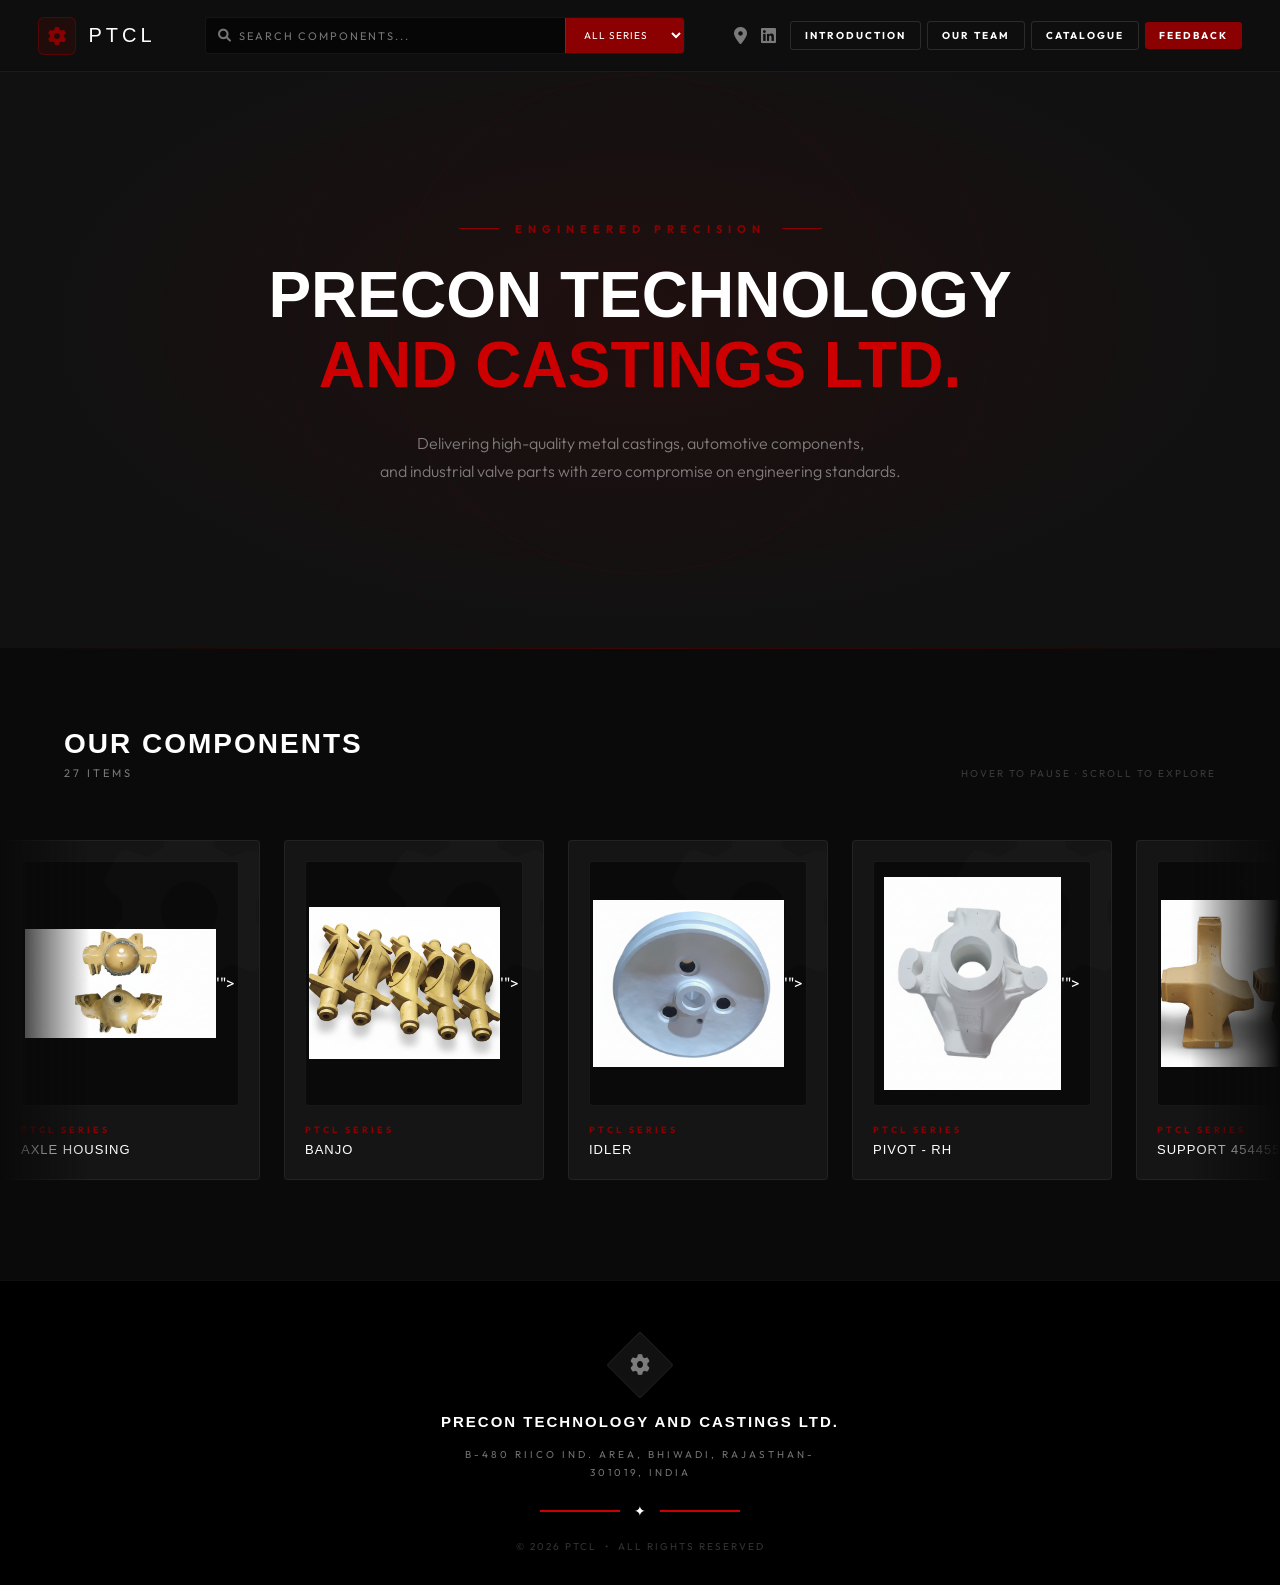
<file: index.html>
<!DOCTYPE html>
<html lang="en">
<head>
    <meta charset="UTF-8">
    <meta name="viewport" content="width=device-width, initial-scale=1.0">
    <title>PRECON TECHNOLOGY AND CASTINGS LTD.</title>
    <link rel="stylesheet" href="style.css">
    <link rel="stylesheet" href="https://cdnjs.cloudflare.com/ajax/libs/font-awesome/6.0.0/css/all.min.css">
    <link href="https://fonts.googleapis.com/css2?family=Syncopate:wght@600&family=Outfit:wght@200;400;800&display=swap" rel="stylesheet">
</head>
<body>

    <!-- NAVBAR -->
    <nav class="glass-header">
        <div class="nav-left">
            <div class="logo-box">
                <i class="fa-solid fa-gear logo-gear"></i>
            </div>
            <span class="brand-text">PTCL</span>
        </div>

        <div class="nav-center">
            <div class="search-container">
                <div class="search-box">
                    <i class="fa-solid fa-magnifying-glass search-icon"></i>
                    <input type="text" id="searchBar" placeholder="SEARCH COMPONENTS..." onkeyup="filterItems()">
                </div>
                <select id="catDropdown" onchange="filterItems()">
                    <option value="All">ALL SERIES</option>
                    <option value="PTCL">PTCL SERIES</option>
                </select>
            </div>
        </div>

        <div class="nav-right">
            <a href="https://www.google.com/maps/place/Precon+Technology+And+Castings+Ltd/@28.2135457,76.8392663,17z" 
               target="_blank" class="nav-icon" title="Location">
                <i class="fa-solid fa-location-dot"></i>
            </a>
            <a href="https://www.linkedin.com/in/precon-technology-and-casting-ltd-bhiwadi-22129539b/" 
               target="_blank" class="nav-icon" title="LinkedIn">
                <i class="fa-brands fa-linkedin"></i>
            </a>

            <button class="nav-btn btn-ghost" onclick="openModal('int.html', 'Introduction')">Introduction</button>
            <button class="nav-btn btn-ghost" onclick="openModal('Team.html', 'Our Team')">Our Team</button>
      <button class="nav-btn btn-ghost" onclick="openModal('catalogue-form.html', 'Catalogue')">Catalogue</button>
 
            <button class="nav-btn btn-solid" onclick="openModal('feedback.html', 'Feedback')">Feedback</button>
        </div>
    </nav>

    <!-- HERO -->
    <header class="main-hero">
        <div class="hero-glow"></div>
        <div class="hero-rings">
            <div class="ring ring-1"></div>
            <div class="ring ring-2"></div>
        </div>
        <div class="hero-content">
            <div class="tagline-row">
                <span class="tagline-line"></span>
                <p class="tagline">ENGINEERED PRECISION</p>
                <span class="tagline-line"></span>
            </div>
            <h1 class="company-name">
                PRECON TECHNOLOGY<br>
                <span class="company-name-red">AND CASTINGS LTD.</span>
            </h1>
            <p class="hero-sub">Delivering high-quality metal castings, automotive components,<br>and industrial valve parts with zero compromise on engineering standards.</p>
        </div>
    </header>

    <!-- PRODUCT MARQUEE SECTION -->
    <section class="products-section">
        <div class="section-topline"></div>

        <div class="section-header">
            <div>
                <h2 class="section-title">Our Components</h2>
                <p class="section-count" id="itemCount">27 Items</p>
            </div>
            <span class="section-hint">Hover to pause &middot; Scroll to explore</span>
        </div>

        <div class="marquee-mask">
            <div class="marquee-track" id="marqueeTrack">
                <!-- Cards injected by script.js -->
            </div>
        </div>

        <div class="no-results" id="noResults" style="display:none;">
            No components found matching your criteria.
        </div>
    </section>

    <!-- FOOTER -->
    <footer class="site-footer">
        <div class="footer-inner">
            <div class="footer-logo-box">
                <i class="fa-solid fa-gear footer-gear"></i>
            </div>
            <h4 class="footer-title">Precon Technology And Castings Ltd.</h4>
            <p class="footer-address">B-480 RIICO IND. AREA, BHIWADI, RAJASTHAN-301019, INDIA</p>
            <div class="footer-decorators">
                <div class="line-red"></div>
                <span class="star-icon">&#10022;</span>
                <div class="line-red"></div>
            </div>
            <p class="footer-copy">&copy; <span id="year"></span> PTCL &nbsp;&bull;&nbsp; All Rights Reserved</p>
        </div>
    </footer>

    <!-- MODAL -->
    <div id="modal" class="modal-overlay" onclick="handleModalClick(event)">
        <div class="modal-content">
            <div class="modal-header">
                <span id="modalTitle" class="modal-title"></span>
                <button class="modal-close" onclick="closeModal()">&times;</button>
            </div>
            <iframe id="modalFrame" src="" frameborder="0"></iframe>
        </div>
    </div>

    <script src="script.js"></script>
</body>
</html>
</file>
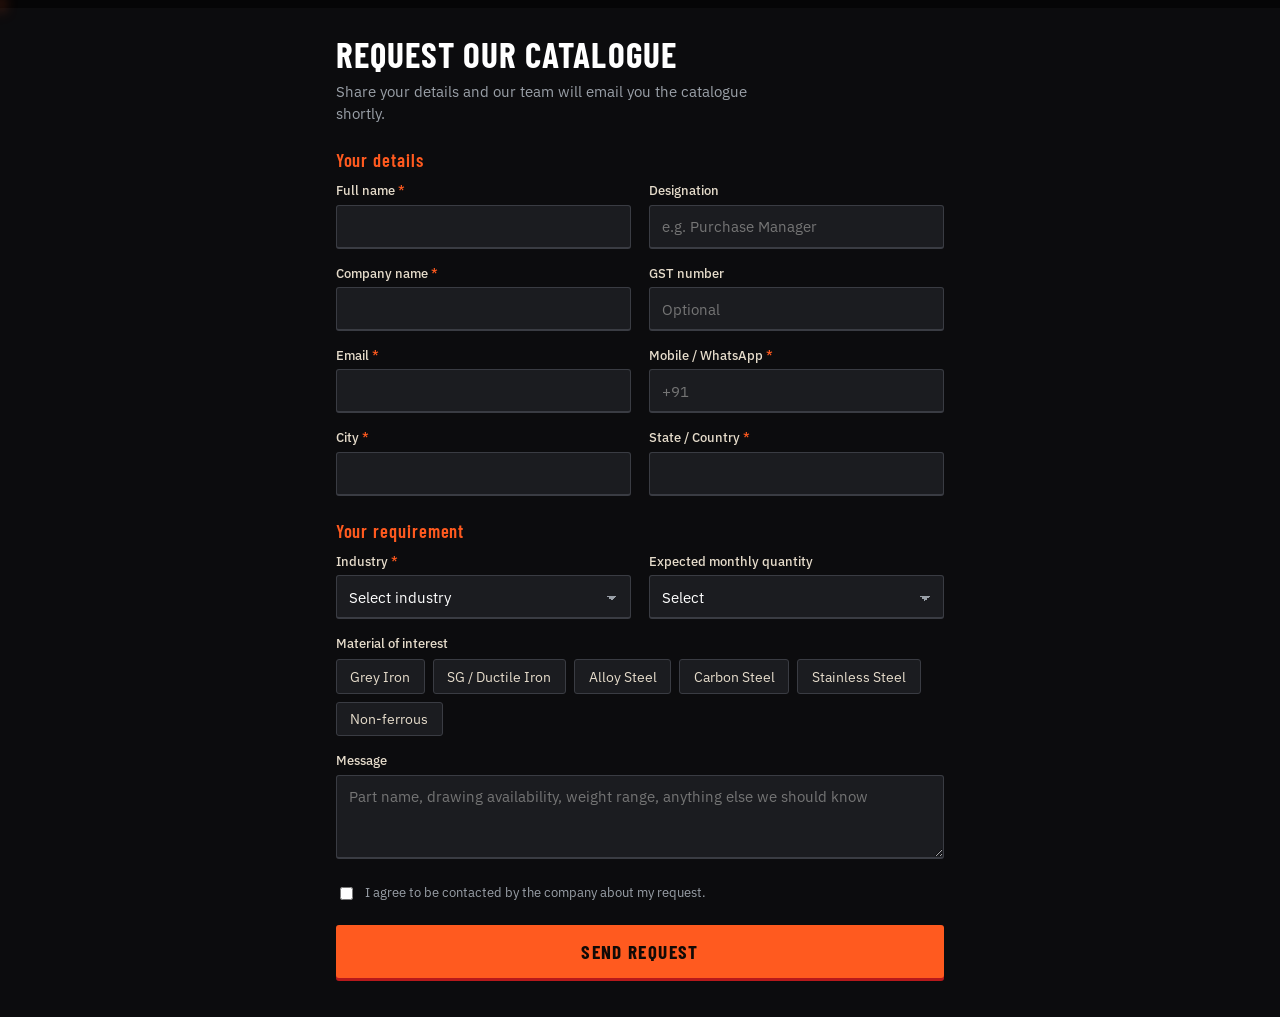
<file: catalogue-form.html>
<!DOCTYPE html>
<html lang="en">
<head>
<meta charset="UTF-8">
<meta name="viewport" content="width=device-width, initial-scale=1">
<title>Catalogue Request</title>
<link rel="preconnect" href="https://fonts.googleapis.com">
<link rel="preconnect" href="https://fonts.gstatic.com" crossorigin>
<link href="https://fonts.googleapis.com/css2?family=Barlow+Condensed:wght@600;700&family=IBM+Plex+Sans:wght@400;500;600&display=swap" rel="stylesheet">
<style>
:root{
  --bg:#0c0c0e;          /* cast iron */
  --slag:#1b1c20;        /* fields */
  --slag-line:#3a3c43;
  --sand:#E6DCCB;        /* moulding sand text */
  --molten:#FF5A1F;      /* molten metal */
  --ember:#B8191B;       /* ember red (matches site red) */
  --steel:#9AA0A8;
}
*{box-sizing:border-box}
html,body{margin:0;background:var(--bg);color:var(--sand);font-family:'IBM Plex Sans',system-ui,sans-serif}
body{min-height:100vh}

/* pour line: fills with molten metal as required fields are completed */
.pour{position:sticky;top:0;z-index:5;height:8px;background:#050506}
.pour i{
  position:absolute;left:0;top:0;bottom:0;width:0%;
  background:linear-gradient(90deg,var(--ember),var(--molten) 70%,#FFC27A);
  box-shadow:0 0 14px 2px rgba(255,90,31,.7);
  transition:width .35s ease;
}

.wrap{max-width:660px;margin:0 auto;padding:1.8rem 1.6rem 2.4rem}
h1{margin:0;font:700 2.2rem/1 'Barlow Condensed',sans-serif;letter-spacing:.03em;text-transform:uppercase;color:#fff}
.lead{margin:.55rem 0 0;color:var(--steel);font-size:.92rem;max-width:46ch;line-height:1.5}

.grid{display:grid;grid-template-columns:1fr 1fr;gap:1rem 1.1rem}
.full{grid-column:1/-1}
@media(max-width:560px){.grid{grid-template-columns:1fr}}

fieldset{border:0;margin:1.5rem 0 0;padding:0}
legend{font:600 1.15rem 'Barlow Condensed',sans-serif;letter-spacing:.05em;color:var(--molten);padding:0;margin-bottom:.7rem}
label.f{display:block;font-size:.82rem;font-weight:500}
.req{color:var(--molten)}
input[type=text],input[type=email],input[type=tel],select,textarea{
  width:100%;margin-top:.35rem;background:var(--slag);color:#fff;
  border:1px solid var(--slag-line);border-bottom:2px solid var(--slag-line);
  border-radius:3px;padding:.65rem .75rem;font:400 .95rem 'IBM Plex Sans',sans-serif;
}
textarea{min-height:84px;resize:vertical}
select{appearance:none;background-image:linear-gradient(45deg,transparent 50%,var(--steel) 50%),linear-gradient(135deg,var(--steel) 50%,transparent 50%);background-position:calc(100% - 18px) 55%,calc(100% - 13px) 55%;background-size:5px 5px;background-repeat:no-repeat}
input:focus,select:focus,textarea:focus{outline:none;border-bottom-color:var(--molten);box-shadow:0 2px 0 0 rgba(255,90,31,.25)}
input.bad,select.bad{border-color:var(--ember);border-bottom-color:#ff4d4d}
.err{display:none;color:#FF8A66;font-size:.76rem;margin-top:.25rem}
.bad + .err{display:block}

.chips{display:flex;flex-wrap:wrap;gap:.5rem}
.chips label{cursor:pointer}
.chips input{position:absolute;opacity:0;pointer-events:none}
.chips span{display:inline-block;padding:.45rem .85rem;border:1px solid var(--slag-line);border-radius:3px;font-size:.85rem;background:var(--slag);transition:background .12s,color .12s,border-color .12s}
.chips input:checked + span{background:var(--molten);color:#120a06;border-color:var(--molten);font-weight:600}
.chips input:focus-visible + span{outline:2px solid #fff;outline-offset:2px}

.consent{display:flex;gap:.6rem;align-items:flex-start;font-size:.8rem;color:var(--steel);margin-top:1.3rem;line-height:1.4}
.consent input{margin-top:.2rem;accent-color:var(--molten)}
.hp{position:absolute;left:-9999px;width:1px;height:1px;opacity:0}

.submit{
  margin-top:1.4rem;width:100%;background:var(--molten);color:#120a06;border:0;cursor:pointer;
  font:700 1.2rem 'Barlow Condensed',sans-serif;letter-spacing:.07em;text-transform:uppercase;
  padding:.95rem;border-radius:3px;box-shadow:0 3px 0 var(--ember);
}
.submit:hover{filter:brightness(1.08)}
.submit:disabled{opacity:.6;cursor:wait}
.submit:focus-visible{outline:3px solid #fff;outline-offset:3px}
.formerr{display:none;color:#FF8A66;font-size:.85rem;margin-top:.8rem}

.done{display:none;padding-top:1rem}
.done h2{margin:0 0 .5rem;font:700 2rem 'Barlow Condensed',sans-serif;color:#fff;text-transform:uppercase}
.done p{line-height:1.5;max-width:46ch}
.done a{
  display:inline-block;margin-top:1rem;background:var(--molten);color:#120a06;text-decoration:none;
  font:700 1.15rem 'Barlow Condensed',sans-serif;letter-spacing:.06em;text-transform:uppercase;
  padding:.8rem 1.5rem;border-radius:3px;box-shadow:0 3px 0 var(--ember)
}
.sent form,.sent .lead{display:none}
.sent .done{display:block}
@media (prefers-reduced-motion:reduce){*{transition:none!important}}
</style>
</head>
<body>
<div class="pour" aria-hidden="true"><i id="pourFill"></i></div>

<main class="wrap" id="wrap">
  <h1>Request our catalogue</h1>
  <p class="lead">Share your details and our team will email you the catalogue shortly.</p>

  <form id="catForm" novalidate>
    <input class="hp" type="text" name="website" tabindex="-1" autocomplete="off" aria-hidden="true">

    <fieldset>
      <legend>Your details</legend>
      <div class="grid">
        <div>
          <label class="f">Full name <span class="req">*</span>
            <input type="text" name="name" autocomplete="name" data-req></label><div class="err">Enter your name.</div>
        </div>
        <div>
          <label class="f">Designation
            <input type="text" name="designation" autocomplete="organization-title" placeholder="e.g. Purchase Manager"></label>
        </div>
        <div>
          <label class="f">Company name <span class="req">*</span>
            <input type="text" name="company" autocomplete="organization" data-req></label><div class="err">Enter your company name.</div>
        </div>
        <div>
          <label class="f">GST number
            <input type="text" name="gst" maxlength="15" placeholder="Optional"></label>
        </div>
        <div>
          <label class="f">Email <span class="req">*</span>
            <input type="email" name="email" autocomplete="email" data-req data-email></label><div class="err">Enter a valid email address.</div>
        </div>
        <div>
          <label class="f">Mobile / WhatsApp <span class="req">*</span>
            <input type="tel" name="phone" autocomplete="tel" data-req data-phone placeholder="+91"></label><div class="err">Enter a valid phone number.</div>
        </div>
        <div>
          <label class="f">City <span class="req">*</span>
            <input type="text" name="city" autocomplete="address-level2" data-req></label><div class="err">Enter your city.</div>
        </div>
        <div>
          <label class="f">State / Country <span class="req">*</span>
            <input type="text" name="state" autocomplete="address-level1" data-req></label><div class="err">Enter your state or country.</div>
        </div>
      </div>
    </fieldset>

    <fieldset>
      <legend>Your requirement</legend>
      <div class="grid">
        <div>
          <label class="f">Industry <span class="req">*</span>
            <select name="industry" data-req>
              <option value="">Select industry</option>
              <option>Automotive</option>
              <option>Pumps &amp; Valves</option>
              <option>Railways</option>
              <option>Construction &amp; Earth Moving</option>
              <option>Power &amp; Energy</option>
              <option>Agriculture</option>
              <option>Machine Tools</option>
              <option>Trader / Dealer</option>
              <option>Other</option>
            </select></label><div class="err">Select your industry.</div>
        </div>
        <div>
          <label class="f">Expected monthly quantity
            <select name="quantity">
              <option value="">Select</option>
              <option>Sample / Prototype</option>
              <option>Up to 1 tonne</option>
              <option>1 – 5 tonnes</option>
              <option>5 – 20 tonnes</option>
              <option>20+ tonnes</option>
            </select></label>
        </div>
        <div class="full">
          <div style="font-size:.82rem;font-weight:500;margin-bottom:.45rem">Material of interest</div>
          <div class="chips">
            <label><input type="checkbox" name="material" value="Grey Iron"><span>Grey Iron</span></label>
            <label><input type="checkbox" name="material" value="SG / Ductile Iron"><span>SG / Ductile Iron</span></label>
            <label><input type="checkbox" name="material" value="Alloy Steel"><span>Alloy Steel</span></label>
            <label><input type="checkbox" name="material" value="Carbon Steel"><span>Carbon Steel</span></label>
            <label><input type="checkbox" name="material" value="Stainless Steel"><span>Stainless Steel</span></label>
            <label><input type="checkbox" name="material" value="Non-ferrous"><span>Non-ferrous</span></label>
          </div>
        </div>
        <div class="full">
          <label class="f">Message
            <textarea name="message" placeholder="Part name, drawing availability, weight range, anything else we should know"></textarea></label>
        </div>
      </div>
    </fieldset>

    <label class="consent">
      <input type="checkbox" id="consent" data-req>
      <span>I agree to be contacted by the company about my request.</span>
    </label>

    <button class="submit" id="submitBtn" type="submit">Send request</button>
    <div class="formerr" id="formErr">Could not send. Check your internet and try again.</div>
  </form>

  <div class="done" id="done">
    <h2>Request received</h2>
    <p>Thank you. Our team has received your details and will email you the catalogue shortly.</p>
  </div>
</main>

<script>
/* ============ SETTINGS: sirf yeh 1 line badlo ============ */
const ENDPOINT = 'https://script.google.com/macros/s/AKfycbwaxp7O9iJllfa8w5RpGkxRdiQWRA6Du7_vstRKjn5uEaMxPc1HQBeN3cgBrTrPLhBi/exec';  // Apps Script deploy ke baad milega
/* ========================================================== */

const form = document.getElementById('catForm');
const reqs = [...form.querySelectorAll('[data-req]')];
const filled = el => el.type==='checkbox' ? el.checked : el.value.trim()!=='';
function updatePour(){
  document.getElementById('pourFill').style.width = (reqs.filter(filled).length/reqs.length*100)+'%';
}
form.addEventListener('input', updatePour);
form.addEventListener('change', updatePour);

function valid(el){
  if(el.type==='checkbox') return el.checked;
  const v = el.value.trim();
  if(!v) return false;
  if(el.hasAttribute('data-email')) return /^[^\s@]+@[^\s@]+\.[^\s@]{2,}$/.test(v);
  if(el.hasAttribute('data-phone')) return v.replace(/\D/g,'').length >= 10;
  return true;
}

form.addEventListener('submit', async e => {
  e.preventDefault();
  let ok = true, first = null;
  reqs.forEach(el => {
    const good = valid(el);
    if(el.type!=='checkbox') el.classList.toggle('bad', !good);
    if(!good){ ok = false; first = first || el; }
  });
  if(!ok){ first.focus(); return; }

  const btn = document.getElementById('submitBtn');
  btn.disabled = true; btn.textContent = 'Sending…';
  document.getElementById('formErr').style.display = 'none';

  const data = new URLSearchParams();
  new FormData(form).forEach((v,k) => data.append(k,v));

  try{
    await fetch(ENDPOINT, { method:'POST', body:data, mode:'no-cors' });
    document.getElementById('wrap').classList.add('sent');
    document.getElementById('pourFill').style.width = '100%';
  }catch(err){
    document.getElementById('formErr').style.display = 'block';
    btn.disabled = false; btn.textContent = 'Send request';
  }
});
</script>
</body>
</html>
</file>
<file: style.css>
@import url("https://fonts.googleapis.com/css2?family=Syncopate:wght@600&family=Outfit:wght@200;400;800&display=swap");

:root {
    --primary:   #8b0000;
    --accent:    #cc0000;
    --bg:        #111111;
    --bg-deep:   #0a0a0a;
    --card-bg:   #151515;
    --card-hover:#1c1414;
    --nav-bg:    #0f0f0f;
    --border:    rgba(255,255,255,0.06);
    --muted:     rgba(255,255,255,0.45);
    --white:     #ffffff;
    --font-sans: 'Outfit', sans-serif;
    --font-serif:'Syncopate', sans-serif;
}

*, *::before, *::after {
    margin: 0;
    padding: 0;
    box-sizing: border-box;
}

html { scroll-behavior: smooth; }

body {
    background: var(--bg);
    color: var(--white);
    font-family: var(--font-sans);
    overflow-x: hidden;
    min-height: 100vh;
}

/* ── NAVBAR ─────────────────────────────── */
.glass-header {
    position: fixed;
    top: 0;
    left: 0;
    right: 0;
    height: 72px;
    background: rgba(15,15,15,0.92);
    backdrop-filter: blur(12px);
    -webkit-backdrop-filter: blur(12px);
    border-bottom: 1px solid var(--border);
    display: flex;
    align-items: center;
    justify-content: space-between;
    padding: 0 3%;
    z-index: 1000;
}

.nav-left {
    display: flex;
    align-items: center;
    gap: 12px;
    flex-shrink: 0;
}

.logo-box {
    width: 38px;
    height: 38px;
    background: rgba(139,0,0,0.15);
    border: 1px solid rgba(139,0,0,0.5);
    border-radius: 6px;
    display: flex;
    align-items: center;
    justify-content: center;
}

.logo-gear {
    color: var(--primary);
    font-size: 18px;
    animation: spin 12s linear infinite;
}

@keyframes spin { to { transform: rotate(360deg); } }

.brand-text {
    font-family: var(--font-serif);
    font-size: 20px;
    letter-spacing: 4px;
    color: var(--white);
}

.nav-center {
    flex: 1;
    max-width: 480px;
    margin: 0 24px;
}

.search-container {
    display: flex;
    align-items: center;
    background: rgba(0,0,0,0.5);
    border: 1px solid var(--border);
    border-radius: 4px;
    overflow: hidden;
}

.search-box {
    display: flex;
    align-items: center;
    flex: 1;
    padding: 0 12px;
    gap: 8px;
}

.search-icon { color: var(--muted); font-size: 13px; }

.search-box input {
    background: transparent;
    border: none;
    color: var(--white);
    outline: none;
    font-family: var(--font-sans);
    font-size: 11px;
    letter-spacing: 2px;
    text-transform: uppercase;
    width: 100%;
    padding: 10px 0;
}

.search-box input::placeholder { color: var(--muted); }

#catDropdown {
    background: var(--primary);
    color: var(--white);
    border: none;
    border-left: 1px solid rgba(255,255,255,0.1);
    padding: 10px 14px;
    font-family: var(--font-sans);
    font-size: 10px;
    letter-spacing: 1px;
    text-transform: uppercase;
    outline: none;
    cursor: pointer;
}

.nav-right {
    display: flex;
    align-items: center;
    gap: 6px;
    flex-shrink: 0;
}

.nav-icon {
    color: var(--muted);
    font-size: 17px;
    margin-right: 8px;
    text-decoration: none;
    transition: color 0.2s;
}
.nav-icon:hover { color: var(--white); }

.nav-btn {
    padding: 7px 14px;
    font-family: var(--font-sans);
    font-size: 10px;
    font-weight: 700;
    letter-spacing: 2px;
    text-transform: uppercase;
    border-radius: 3px;
    cursor: pointer;
    border: none;
    transition: background 0.2s, color 0.2s;
}

.btn-ghost {
    background: transparent;
    border: 1px solid rgba(255,255,255,0.12);
    color: var(--white);
}
.btn-ghost:hover { background: rgba(255,255,255,0.05); }

.btn-solid {
    background: var(--primary);
    color: var(--white);
}
.btn-solid:hover { background: var(--accent); }

/* ── HERO ───────────────────────────────── */
.main-hero {
    position: relative;
    min-height: 72vh;
    display: flex;
    align-items: center;
    justify-content: center;
    text-align: center;
    padding: 140px 24px 80px;
    overflow: hidden;
}

.hero-glow {
    position: absolute;
    inset: 0;
    background: radial-gradient(ellipse at center, rgba(139,0,0,0.12) 0%, transparent 70%);
    pointer-events: none;
}

.hero-rings {
    position: absolute;
    inset: 0;
    display: flex;
    align-items: center;
    justify-content: center;
    pointer-events: none;
}

.ring {
    position: absolute;
    border-radius: 50%;
    border: 1px solid rgba(139,0,0,0.08);
}
.ring-1 { width: 700px; height: 700px; }
.ring-2 { width: 500px; height: 500px; border-color: rgba(139,0,0,0.12); }

.hero-content {
    position: relative;
    z-index: 1;
    animation: fadeUp 0.9s ease both;
}

@keyframes fadeUp {
    from { opacity: 0; transform: translateY(24px); }
    to   { opacity: 1; transform: translateY(0); }
}

.tagline-row {
    display: flex;
    align-items: center;
    justify-content: center;
    gap: 16px;
    margin-bottom: 24px;
}

.tagline-line {
    display: block;
    width: 40px;
    height: 1px;
    background: var(--primary);
}

.tagline {
    font-size: 11px;
    letter-spacing: 6px;
    color: var(--primary);
    font-weight: 700;
    text-transform: uppercase;
}

.company-name {
    font-family: var(--font-serif);
    font-size: clamp(28px, 5vw, 72px);
    font-weight: 600;
    color: var(--white);
    line-height: 1.1;
    margin-bottom: 28px;
    text-transform: uppercase;
}

.company-name-red {
    color: var(--accent);
}

.hero-sub {
    font-size: clamp(13px, 1.6vw, 16px);
    color: var(--muted);
    font-weight: 300;
    line-height: 1.8;
    max-width: 560px;
    margin: 0 auto;
}

/* ── PRODUCTS SECTION ───────────────────── */
.products-section {
    background: var(--bg-deep);
    padding: 80px 0;
    position: relative;
    overflow: hidden;
}

.section-topline {
    position: absolute;
    top: 0;
    left: 0;
    width: 100%;
    height: 1px;
    background: linear-gradient(to right, transparent, rgba(139,0,0,0.4), transparent);
}

.section-header {
    display: flex;
    align-items: flex-end;
    justify-content: space-between;
    padding: 0 5%;
    margin-bottom: 48px;
}

.section-title {
    font-family: var(--font-serif);
    font-size: clamp(18px, 2.5vw, 28px);
    font-weight: 600;
    color: var(--white);
    text-transform: uppercase;
    letter-spacing: 2px;
    margin-bottom: 6px;
}

.section-count {
    font-size: 11px;
    letter-spacing: 3px;
    text-transform: uppercase;
    color: var(--muted);
}

.section-hint {
    font-size: 10px;
    letter-spacing: 2px;
    text-transform: uppercase;
    color: rgba(255,255,255,0.2);
}

/* ── MARQUEE ────────────────────────────── */
.marquee-mask {
    -webkit-mask-image: linear-gradient(to right, transparent 0%, black 7%, black 93%, transparent 100%);
    mask-image: linear-gradient(to right, transparent 0%, black 7%, black 93%, transparent 100%);
    overflow: hidden;
    padding: 12px 0 20px;
}

.marquee-track {
    display: flex;
    gap: 24px;
    width: max-content;
    animation: marquee 80s linear infinite;
}

.marquee-track.paused {
    animation-play-state: paused;
}

@keyframes marquee {
    0%   { transform: translateX(0); }
    100% { transform: translateX(-50%); }
}

/* ── PRODUCT CARD ───────────────────────── */
.p-card {
    flex-shrink: 0;
    width: 260px;
    height: 340px;
    background: var(--card-bg);
    border: 1px solid var(--border);
    border-radius: 4px;
    padding: 20px;
    display: flex;
    flex-direction: column;
    justify-content: space-between;
    overflow: hidden;
    position: relative;
    cursor: pointer;
    transition: border-color 0.3s, background 0.3s, transform 0.3s, box-shadow 0.3s;
}

.p-card::after {
    content: '';
    position: absolute;
    bottom: 0;
    left: 0;
    height: 2px;
    width: 0;
    background: linear-gradient(to right, var(--primary), var(--accent));
    transition: width 0.5s ease;
}

.p-card:hover {
    border-color: rgba(139,0,0,0.5);
    background: var(--card-hover);
    transform: translateY(-8px);
    box-shadow: 0 0 40px rgba(139,0,0,0.2);
}

.p-card:hover::after { width: 100%; }

.card-watermark {
    position: absolute;
    right: -20px;
    top: -20px;
    font-size: 180px;
    color: rgba(255,255,255,0.015);
    pointer-events: none;
    transition: color 0.4s;
    line-height: 1;
}

.p-card:hover .card-watermark { color: rgba(139,0,0,0.05); }

.card-img-area {
    flex: 1;
    display: flex;
    align-items: center;
    justify-content: center;
    border: 1px solid var(--border);
    background: rgba(0,0,0,0.5);
    border-radius: 3px;
    margin-bottom: 18px;
    transition: border-color 0.3s;
    overflow: hidden;
}

.p-card:hover .card-img-area { border-color: rgba(139,0,0,0.3); }

/* When real image is present */
.card-img-area img {
    max-width: 88%;
    max-height: 88%;
    object-fit: contain;
}

/* Placeholder icon (shown when no image) */
.card-placeholder-icon {
    font-size: 42px;
    color: rgba(255,255,255,0.1);
    transition: color 0.4s, transform 0.5s;
}

.p-card:hover .card-placeholder-icon {
    color: rgba(139,0,0,0.65);
    transform: rotate(30deg);
}

.card-series {
    font-size: 9px;
    color: var(--primary);
    letter-spacing: 3px;
    text-transform: uppercase;
    font-weight: 700;
    margin-bottom: 6px;
}

.card-name {
    font-family: var(--font-serif);
    font-size: 13px;
    color: var(--white);
    text-transform: uppercase;
    letter-spacing: 1px;
    line-height: 1.4;
    transition: color 0.3s;
}

.p-card:hover .card-name { color: #ffcccc; }

/* ── NO RESULTS ─────────────────────────── */
.no-results {
    text-align: center;
    padding: 60px 20px;
    font-size: 11px;
    letter-spacing: 3px;
    text-transform: uppercase;
    color: var(--muted);
}

/* ── FOOTER ─────────────────────────────── */
.site-footer {
    background: #000;
    border-top: 1px solid var(--border);
    padding: 60px 24px 32px;
    text-align: center;
}

.footer-inner {
    display: flex;
    flex-direction: column;
    align-items: center;
    gap: 16px;
}

.footer-logo-box {
    width: 48px;
    height: 48px;
    background: #111;
    border: 1px solid var(--border);
    border-radius: 3px;
    display: flex;
    align-items: center;
    justify-content: center;
    transform: rotate(45deg);
    margin-bottom: 8px;
}

.footer-gear {
    font-size: 20px;
    color: var(--muted);
    transform: rotate(-45deg);
    transition: color 0.3s;
}

.footer-logo-box:hover .footer-gear { color: var(--primary); }

.footer-title {
    font-family: var(--font-serif);
    font-size: 15px;
    font-weight: 600;
    color: var(--white);
    letter-spacing: 2px;
    text-transform: uppercase;
}

.footer-address {
    font-size: 10px;
    letter-spacing: 3px;
    color: var(--muted);
    text-transform: uppercase;
    max-width: 400px;
    line-height: 1.8;
}

.footer-decorators {
    display: flex;
    align-items: center;
    gap: 14px;
    margin: 4px 0;
}

.line-red {
    width: 80px;
    height: 2px;
    background: var(--accent);
}

.star-icon { color: var(--white); font-size: 14px; }

.footer-copy {
    font-size: 10px;
    letter-spacing: 2px;
    color: rgba(255,255,255,0.2);
    text-transform: uppercase;
}

/* ── MODAL ───────────────────────────────── */
.modal-overlay {
    display: none;
    position: fixed;
    inset: 0;
    background: rgba(0,0,0,0.92);
    backdrop-filter: blur(8px);
    -webkit-backdrop-filter: blur(8px);
    z-index: 2000;
    align-items: center;
    justify-content: center;
}

.modal-overlay.open {
    display: flex;
}

.modal-content {
    width: 95vw;
    max-width: 1100px;
    height: 90vh;
    background: #0f0f0f;
    border: 1px solid rgba(255,255,255,0.08);
    border-radius: 8px;
    display: flex;
    flex-direction: column;
    overflow: hidden;
    box-shadow: 0 0 60px rgba(139,0,0,0.15);
    animation: modalIn 0.25s ease both;
}

@keyframes modalIn {
    from { opacity: 0; transform: scale(0.96); }
    to   { opacity: 1; transform: scale(1); }
}

.modal-header {
    height: 54px;
    background: #0a0a0a;
    border-bottom: 1px solid rgba(255,255,255,0.06);
    display: flex;
    align-items: center;
    justify-content: space-between;
    padding: 0 24px;
    flex-shrink: 0;
}

.modal-title {
    font-family: var(--font-serif);
    font-size: 11px;
    letter-spacing: 4px;
    text-transform: uppercase;
    color: rgba(255,255,255,0.7);
}

.modal-close {
    background: none;
    border: none;
    color: rgba(255,255,255,0.5);
    font-size: 28px;
    cursor: pointer;
    line-height: 1;
    padding: 0 4px;
    transition: color 0.2s;
}
.modal-close:hover { color: var(--accent); }

#modalFrame {
    flex: 1;
    width: 100%;
    border: none;
    background: #fff;
}

/* Prevent body scroll when modal open */
body.no-scroll { overflow: hidden; }

/* ── RESPONSIVE ─────────────────────────── */
@media (max-width: 900px) {
    .nav-center { display: none; }
    .nav-right .btn-ghost { display: none; }
    .section-hint { display: none; }
}

@media (max-width: 600px) {
    .hero-sub { display: none; }
    .company-name { font-size: clamp(22px, 7vw, 40px); }
    .nav-btn { padding: 6px 10px; font-size: 9px; }
}
</file>
